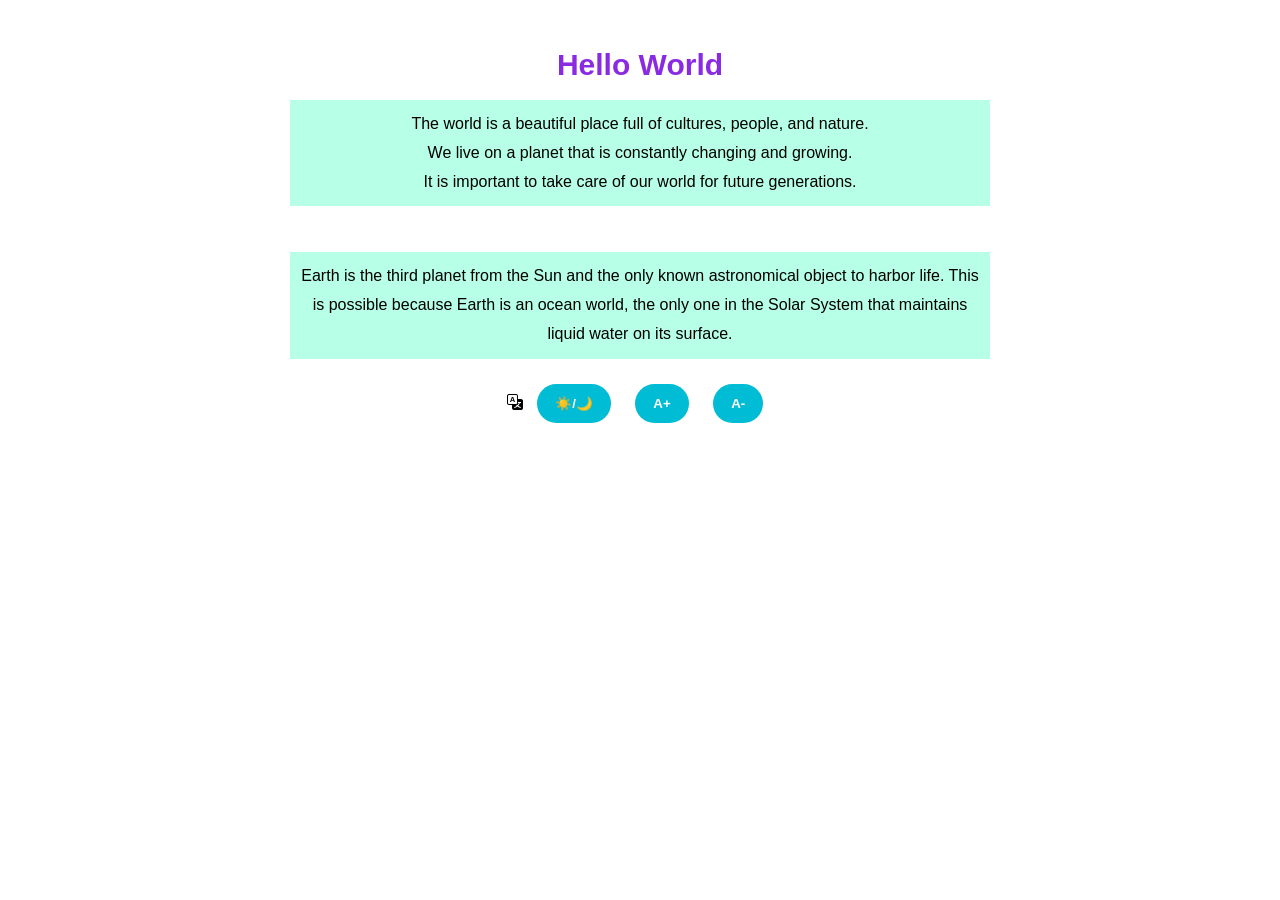
<file: index.html>
<!DOCTYPE html>
<html lang="es">

<head>
    <meta charset="UTF-8">
    <meta name="viewport" content="width=device-width, initial-scale=1.0">
    <title>Document</title>
    <link rel="preload" href="css/reset.css" as="style">
    <link rel="stylesheet" href="css/reset.css">

    <link rel="stylesheet" href="https://cdn.jsdelivr.net/npm/bootstrap-icons@1.11.3/font/bootstrap-icons.css">
    <link rel="preload" href="css/estilos.css" as="style">
    <link rel="stylesheet" href="css/estilos.css">

</head>

<body>

    <!-- tres cajas de 500px de alto y ancho centradas con flexbox en la pantalla en forma horizontal con border
    <div class="container">
        <div class="box" onclick="this.style.backgroundColor=`red`" ondblclick="this.style.backgroundColor='blue'" >
            <h2 class="titulos">CAJA 1</h2>
        </div>
        <div class="box" >
            <h2 class="titulos">CAJA 2</h2>
        </div>
        <div class="box">
            <h2 class="titulos">CAJA 3</h2>
        </div>
    </div> 
 -->

    <!--     <button id="calcular">calcular</button>
    <h2 id="resultado">Resultado</h2>
    <button id="quitar">Quitar clase</button> -->
    <!--    <div class="formatoNuevo" id="caja" title="">CAJA DE HERRAMIENTAS</div>

    <ul class="padre">

      <li class="hijo">hijo1</li>
      <li class="hijo">hijo2</li>
      <li class="hijo">hijo3</li>
      <li class="hijo">hijo4</li>
      <li class="hijo">hijo5</li>
      <li class="hijo">hijo6</li>
      <li class="hijo">hijo7</li>
      <li class="hijo">hijo8</li>
      <li class="hijo">hijo9</li>
      <li class="hijo">hijo10</li>
      <li class="hijo">hijo11</li>
      <li class="hijo">hijo12</li>
      <li class="hijo">hijo13</li>
      <li class="hijo">hijo14</li>
      <li class="hijo">hijo15</li>
    </ul>
 -->
    <!-- <div id="contenedor"></div>
<button id="btnMostrar" style="color: blueviolet;">Mostrar imagen</button>
 -->
    <h1 id="titulo">Hello World</h1>

    <p id="texto">
        The world is a beautiful place full of cultures, people, and nature.
        <br>
        We live on a planet that is constantly changing and growing.
        <br>
        It is important to take care of our world for future generations.
    </p>
    <br>
    <p id="texto2">
        Earth is the third planet from the Sun and the only known astronomical object to harbor life.
        This is possible because Earth is an ocean world, the only one in the Solar System that maintains liquid water
        on its surface.
    </p>

    <i id="traducir" class="bi bi-translate icono"></i>


    <button id="modo">☀️/🌙</button>

    <button id="aumentar">A+</button>
    <button id="disminuir">A-</button>

    <script src="js/ejercicio28.js"></script>
</body>

</html>
</file>
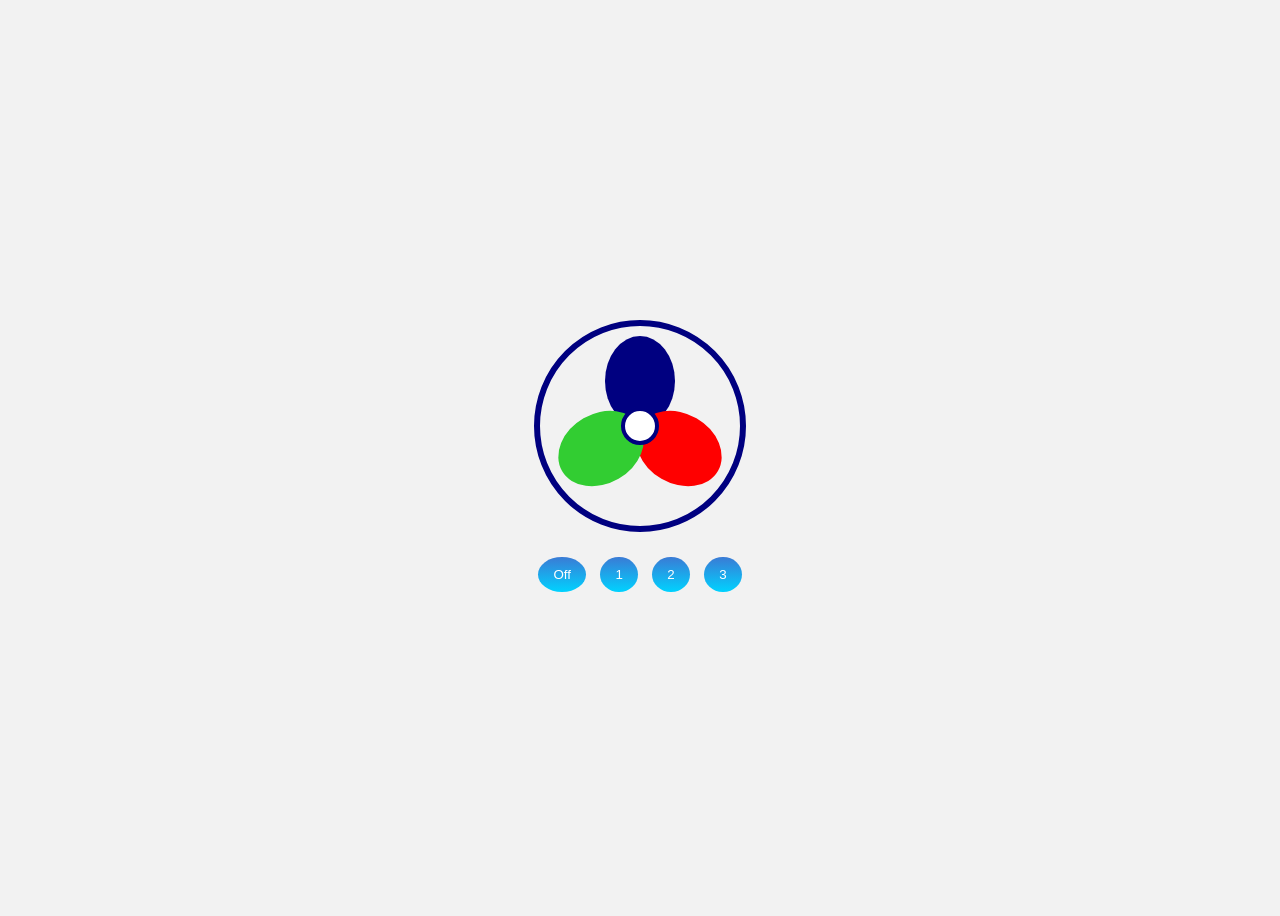
<file: abanico2/index.html>
<!DOCTYPE html>
<html lang="es">

<head>
    <meta charset="UTF-8">
    <title>Ventilador</title>
    <link rel="stylesheet" href="css/estilos.css">
</head>

<body>
    <div class="fan-container">
        <div class="fan" id="fan">
            <div class="blade blade1"></div>
            <div class="blade blade2"></div>
            <div class="blade blade3"></div>
            <div class="center"></div>
        </div>
        <div class="controls">
            <button onclick="setSpeed(0)">Off</button>
            <button onclick="setSpeed(1)">1</button>
            <button onclick="setSpeed(2)">2</button>
            <button onclick="setSpeed(3)">3</button>
        </div>
    </div>
    <script src="js/codigo.js"></script>
</body>

</html>
</file>
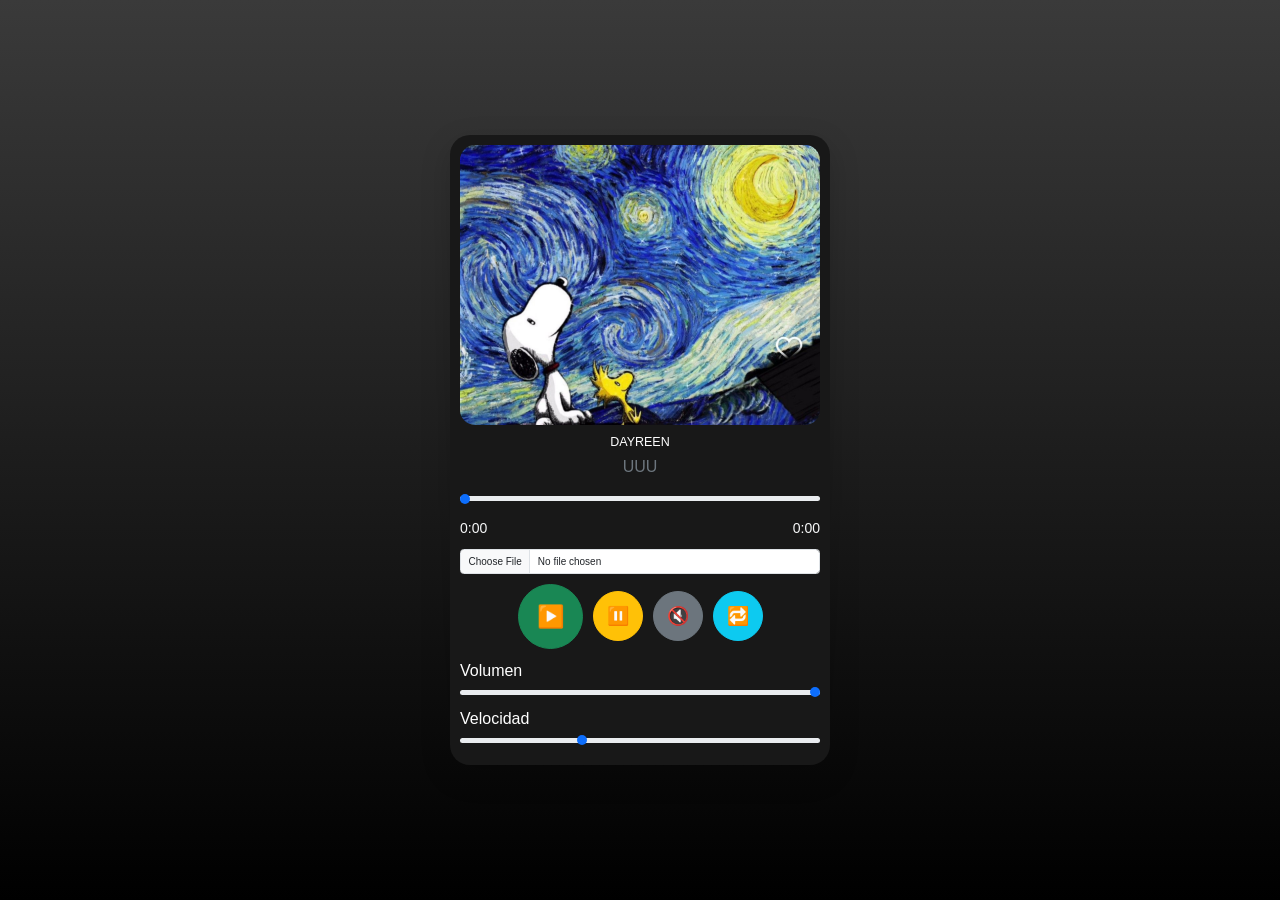
<file: audio/index.html>
<!DOCTYPE html>
<html lang="es">

<head>
    <meta charset="UTF-8">
    <title>Reproductor</title>

    <link href="https://cdn.jsdelivr.net/npm/bootstrap@5.3.2/dist/css/bootstrap.min.css" rel="stylesheet">
    <link rel="stylesheet" href="css/estilos.css">
</head>

<body class="d-flex justify-content-center align-items-center vh-100">

    <div class="card-player p-3 shadow-lg text-center">
        <div class="album-img mb-3"></div>

        <h5>DAYREEN</h5>
        <p class="text-secondary">UUU</p>

        <div class="disco-container mb-3">
            <div class="disco"></div>
        </div>


        <div class="mb-2">
            <input type="range" id="progreso" value="0" min="0" step="1" class="form-range">
        </div>


        <div class="d-flex justify-content-between text-light small mb-3">
            <span id="tiempoActual">0:00</span>
            <span id="duracion">0:00</span>
        </div>

        <input type="file" id="seleccionar" class="form-control mb-3" accept=".mp3,.wav">

        <div class="d-flex justify-content-center gap-3 controls mb-3">
            <button id="play" class="btn btn-success">▶️</button>
            <button id="pause" class="btn btn-warning">⏸️</button>
            <button id="mute" class="btn btn-secondary">🔇</button>
            <button id="loop" class="btn btn-info">🔁</button>
        </div>

        <label class="text-start w-100">Volumen</label>
        <input type="range" id="volumen" class="form-range" min="0" max="1" step="0.1" value="1">

        <label class="text-start w-100">Velocidad</label>
        <input type="range" id="velocidad" class="form-range" min="0.5" max="2" step="0.1" value="1">

    </div>

    <script src="js/codigo.js"></script>
</body>

</html>
</file>
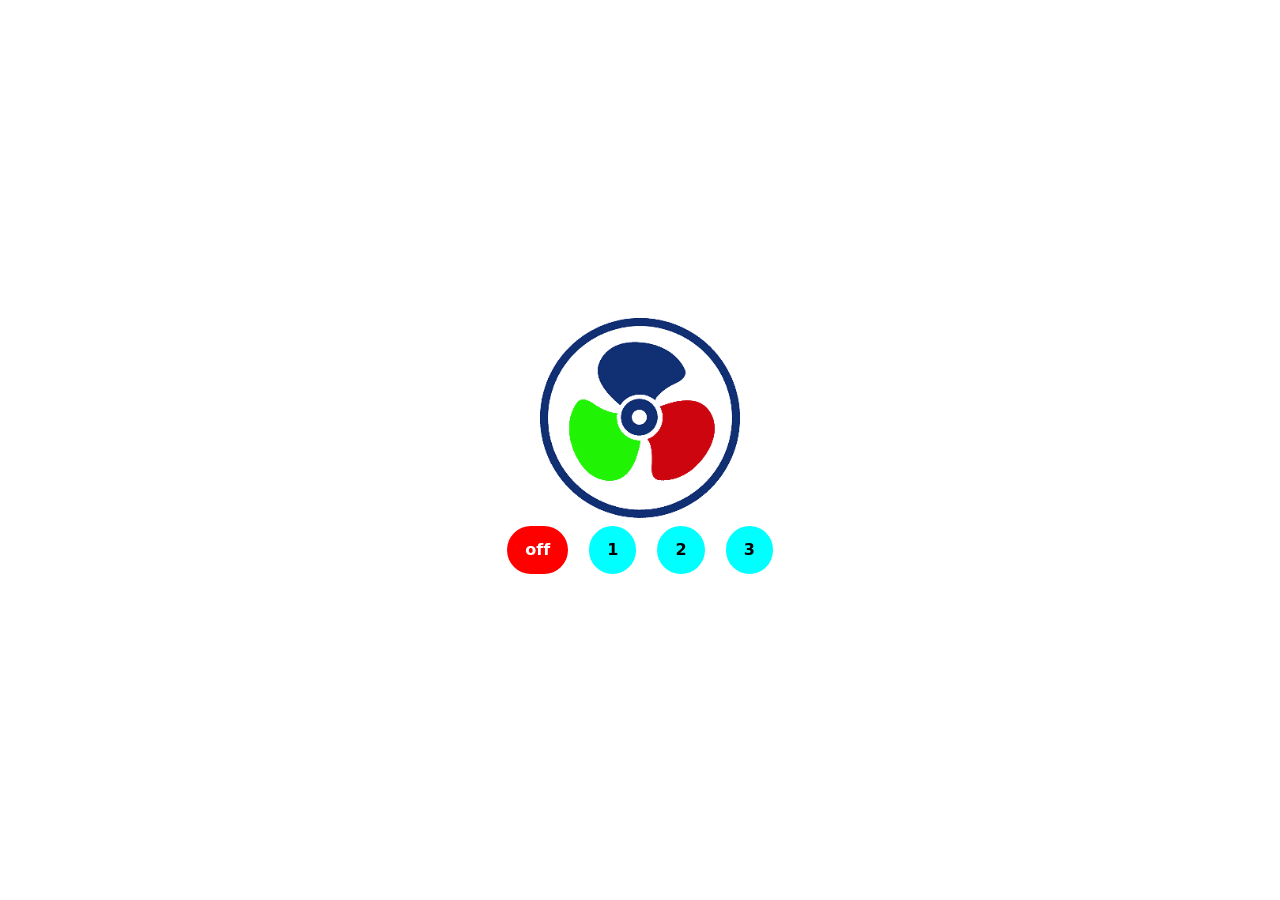
<file: avanico/index.html>
<!DOCTYPE html>
<html lang="es">
<head>
    <meta charset="UTF-8">
    <meta name="viewport" content="width=device-width, initial-scale=1.0">
    <title>Abanico</title>
   
    <link href="https://cdn.jsdelivr.net/npm/bootstrap@5.3.0/dist/css/bootstrap.min.css" rel="stylesheet">
   
    <link rel="stylesheet" href="css/estilos.css">
 
</head>
<body>
 
    <div class="contenedor">
 
        <img src="imagenes/abanico2.png" id="imgaba" alt="abanico">
        <div class="caja">
            <button class="encedido" id="on">off</button>
            <button class="botonuno" id="uno">1</button>
            <button class="botondos" id="dos">2</button>
            <button class="botontres" id="tres">3</button>
        </div>
 
    </div>
 
<script src="js/codigo.js"></script>
</body>
</html>
</file>
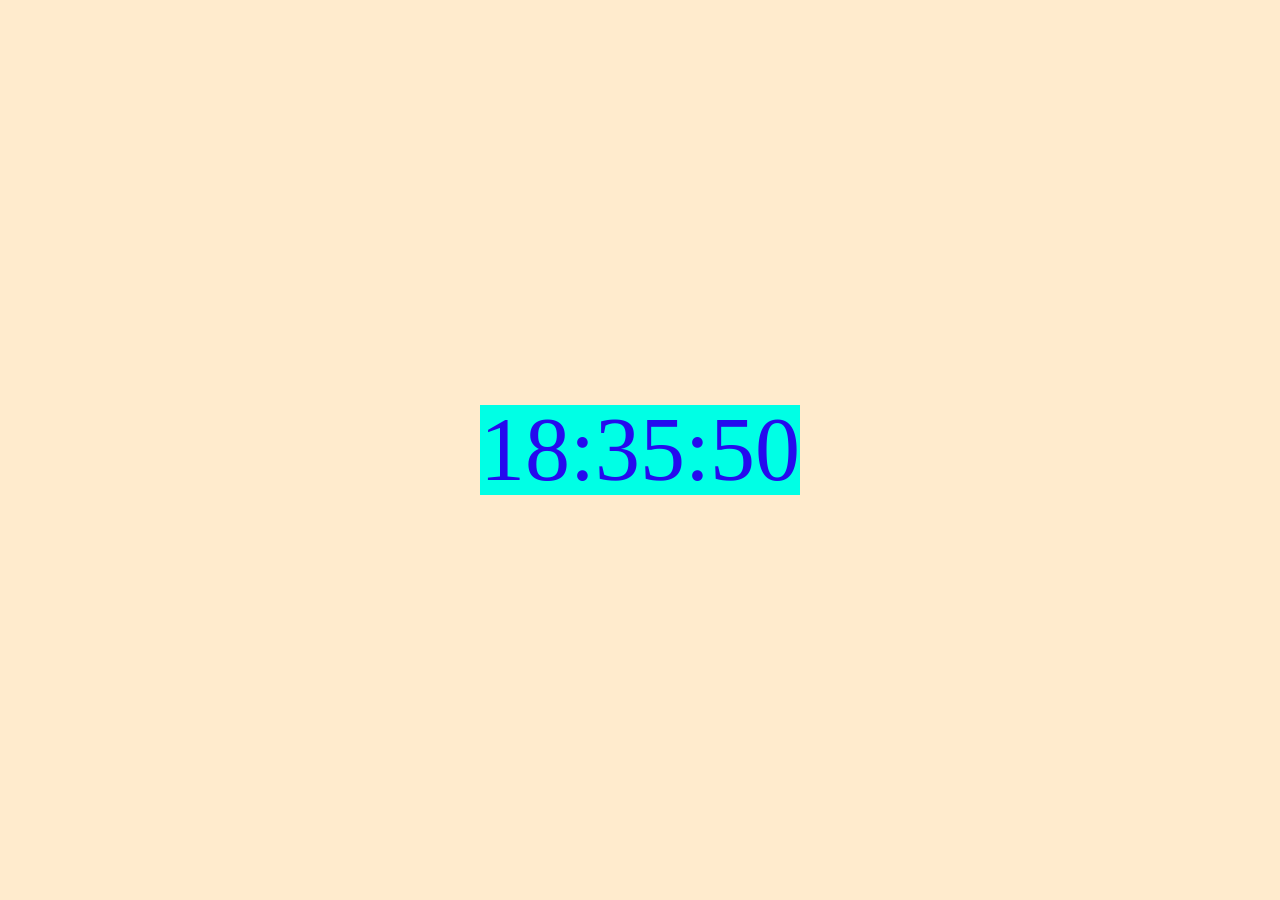
<file: reloj set time/index.html>
<!DOCTYPE html>
<html lang="es">

<head>
<meta charset="UTF-8">
<meta name="viewport" content="width=device-width, initial-scale=1.0">
<title>Calculadora</title>

<link rel="stylesheet" href="css/reset.css">
<link rel="stylesheet" href="css/estilos.css">

</head>

<body onload="iniciarReloj()">
    <div class="container">
        <h1 id="reloj"></h1>
    </div>


<script src="js/codigo.js"></script>

</body>
</html>
</file>
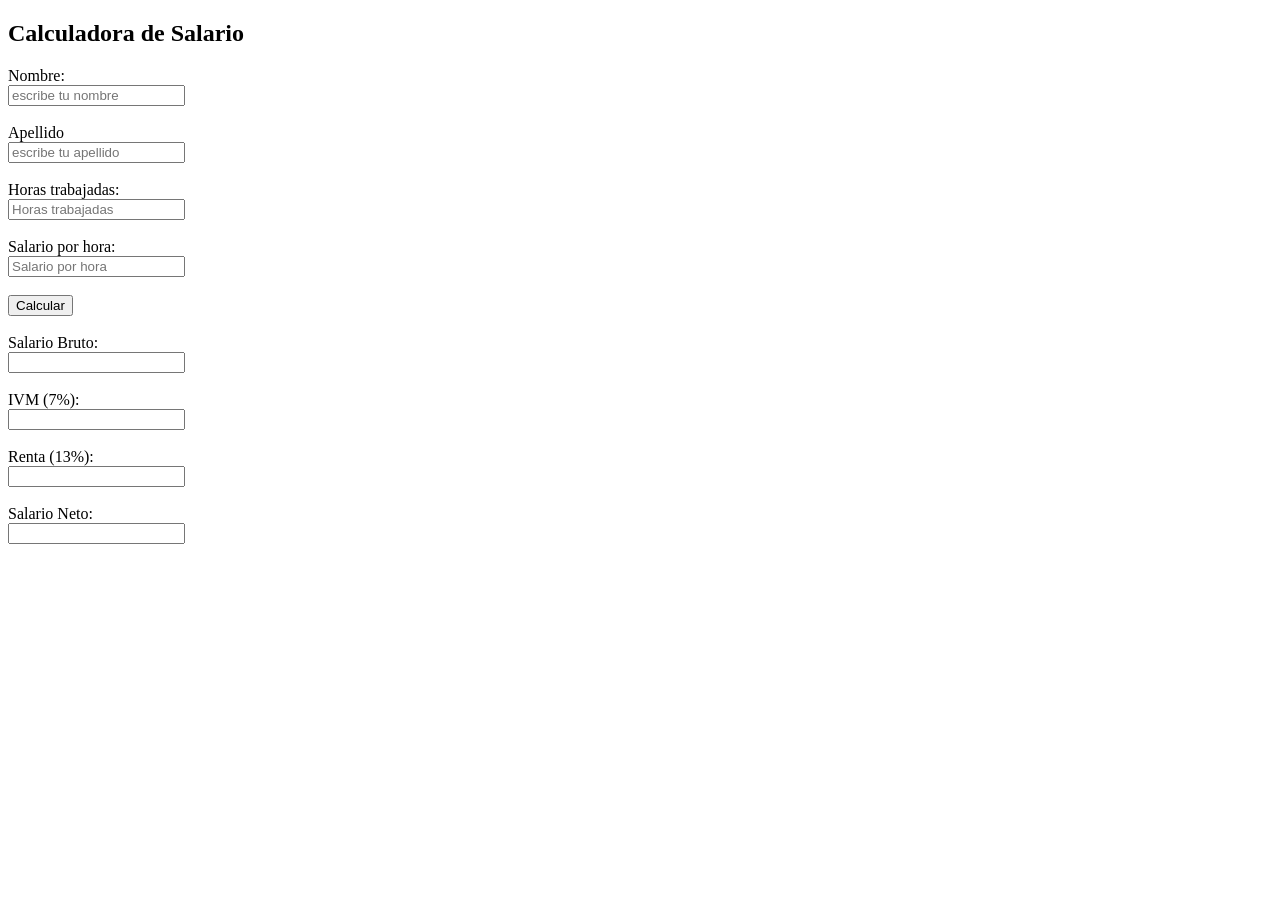
<file: practicas/carpeta base - copia (2)/index.html>
<!DOCTYPE html>
<html lang="es">

<head>
    <meta charset="UTF-8">
    <title>Calculadora de Salario</title>
</head>

<body>
    <h2>Calculadora de Salario</h2>
    <label>Nombre:</label><br>
    <input type="text" id="nombre" placeholder="escribe tu nombre"><br><br>
    <label>Apellido</label><br>
    <input type="text" id="apellido" placeholder="escribe tu apellido"><br><br>
    <label>Horas trabajadas:</label><br>
    <input type="numero" id="horas" placeholder="Horas trabajadas"><br><br>
    <label>Salario por hora:</label><br>
    <input type="numero" id="salarioHora" placeholder="Salario por hora"><br><br>
    
    <button onclick="calcularSalario()">Calcular</button><br><br>
    
    <label>Salario Bruto:</label><br>
    <input type="text" id="bruto"><br><br>
    <label>IVM (7%):</label><br>
    <input type="text" id="ivm"><br><br>
    <label>Renta (13%):</label><br>
    <input type="text" id="renta"><br><br>
    <label>Salario Neto:</label><br>
    <input type="text" id="neto"><br><br>

    <script src="js/codigo.js"></script>
</body>

</html>
</file>
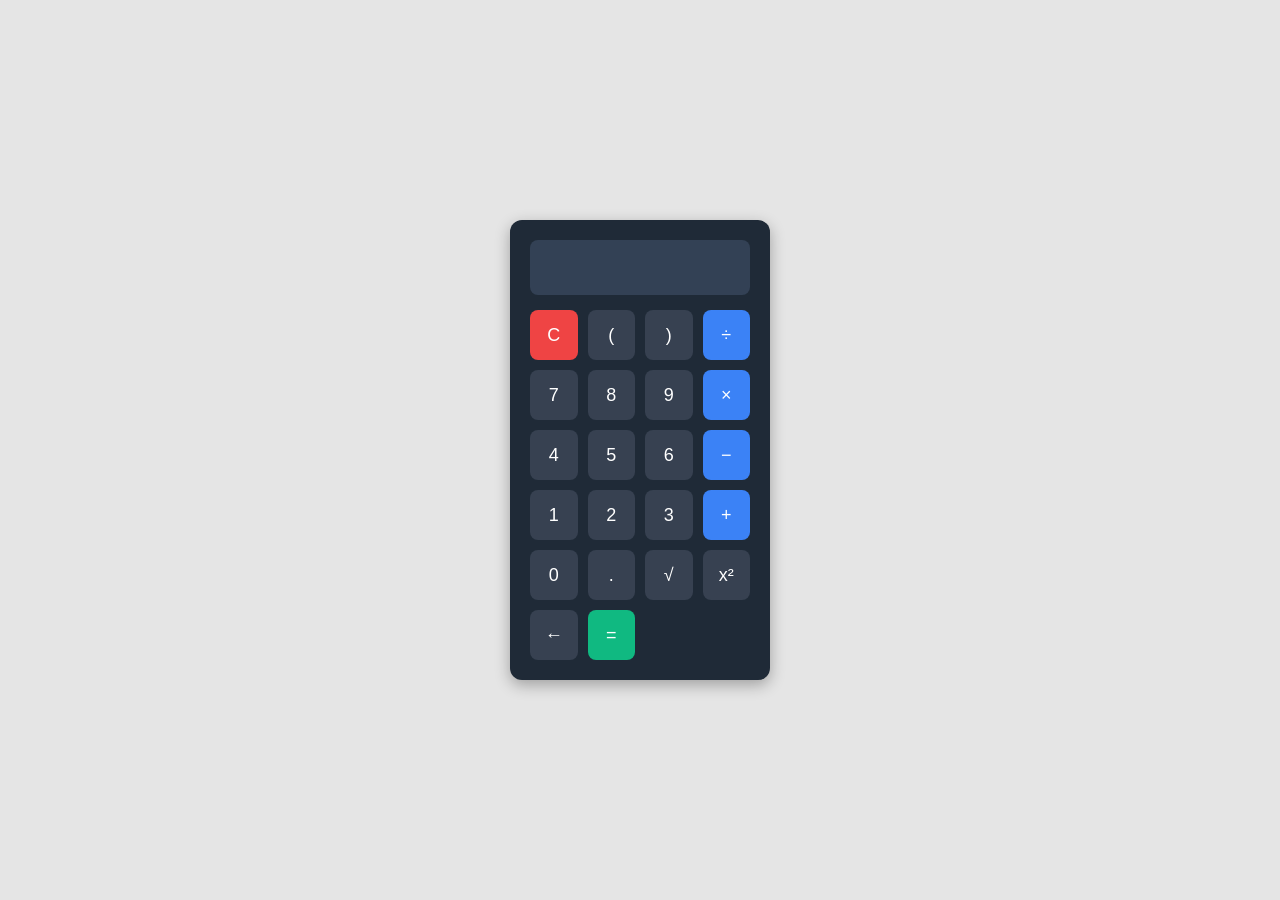
<file: practicas/carpeta base - copia/index.html>
<!DOCTYPE html>
<html lang="es">

<head>
<meta charset="UTF-8">
<meta name="viewport" content="width=device-width, initial-scale=1.0">
<title>Calculadora</title>

<link rel="stylesheet" href="css/reset.css">
<link rel="stylesheet" href="css/estilos.css">

</head>

<body>

<div class="calculadora">

    <div class="pantalla">
        <input type="text" id="resultado" readonly>
    </div>

    <div class="botones">

        <button class="rojo" onclick="limpiar()">C</button>
        <button onclick="agregar('(')">(</button>
        <button onclick="agregar(')')">)</button>
        <button class="operador" onclick="agregar('/')">÷</button>

       

        <button onclick="agregar(7)">7</button>
        <button onclick="agregar(8)">8</button>
        <button onclick="agregar(9)">9</button>
        <button class="operador" onclick="agregar('*')">×</button>

        <button onclick="agregar(4)">4</button>
        <button onclick="agregar(5)">5</button>
        <button onclick="agregar(6)">6</button>
        <button class="operador" onclick="agregar('-')">−</button>

        <button onclick="agregar(1)">1</button>
        <button onclick="agregar(2)">2</button>
        <button onclick="agregar(3)">3</button>
        <button class="operador" onclick="agregar('+')">+</button>

        <button onclick="agregar(0)">0</button>
        
        
        <button onclick="agregar('.')">.</button>
        <button onclick="elevado()">√</button>
        <button onclick="cuadrado()">x²</button>
        <button onclick="borrar()">←</button>
        <button class="igual" onclick="calcular()">=</button>

    </div>

</div>

<script src="js/codigo.js"></script>

</body>
</html>
</file>
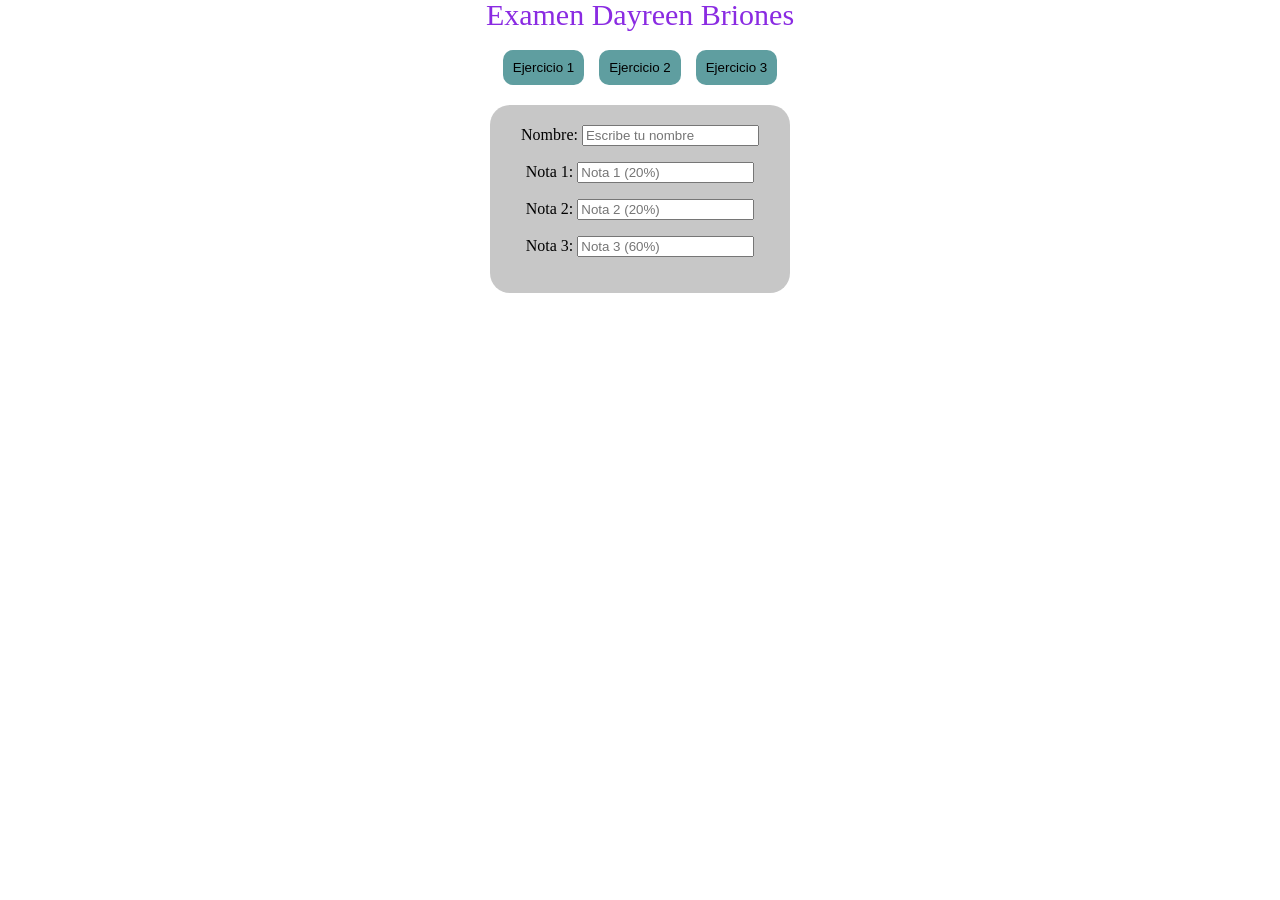
<file: practicas/Examen Dayreen Briones/index.html>
<!DOCTYPE html>
<html lang="es">

<head>
    <meta charset="UTF-8">
    <meta name="viewport" content="width=device-width, initial-scale=1.0">
    <title>Examen</title>

   
    <link rel="preload" href="css/reset.css" as="style">
    <link rel="stylesheet" href="css/reset.css">

    <link rel="preload" href="css/estilos.css" as="style">
    <link rel="stylesheet" href="css/estilos.css">

</head>

<body>

    <h2 class="day">Examen Dayreen Briones</h2>


    <div>
        <button class="boton" onclick="codigo()">Ejercicio 1</button>
        <button class="boton" onclick="leerNumero()">Ejercicio 2</button>
        <button class="boton" onclick="ejercicio3()">Ejercicio 3</button>
    </div>


    <div class="tabla">
        <label>Nombre:</label>
        <input type="text" id="nombre" placeholder="Escribe tu nombre"><br><br>

        <label>Nota 1:</label>
        <input type="numero" id="nota1" placeholder="Nota 1 (20%)"><br><br>

        <label>Nota 2:</label>
        <input type="numero" id="nota2" placeholder="Nota 2 (20%)"><br><br>

        <label>Nota 3:</label>
        <input type="numero" id="nota3" placeholder="Nota 3 (60%)"><br><br>
    </div>


    <script src="js/codigo.js"></script>
    <script src="js/ejercicio2.js"></script>
    <script src="js/ejercicio 3.js"></script>

</body>

</html>
</file>
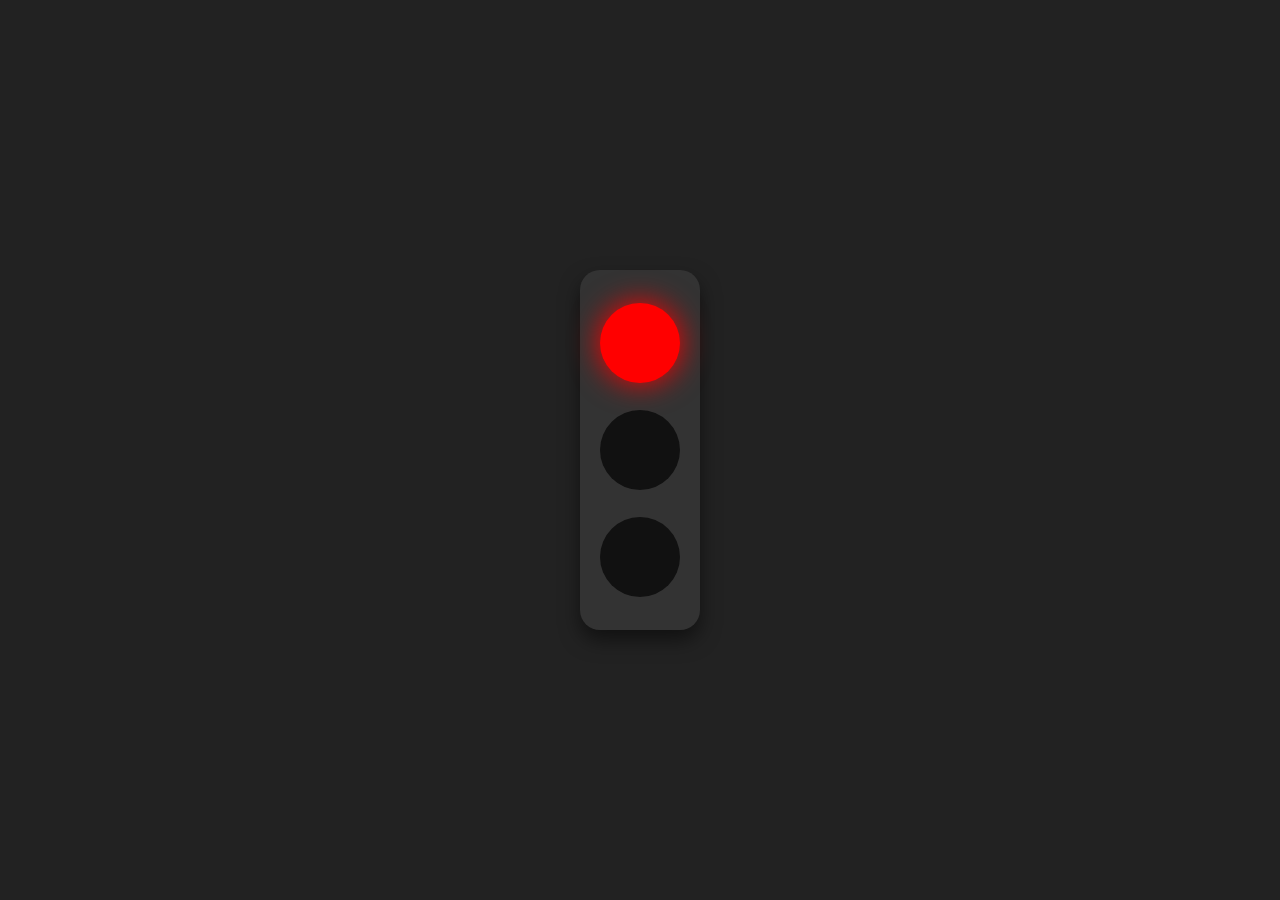
<file: practicas/semaforo/index.html>
<!DOCTYPE html>
<html lang="es">
<head>
<meta charset="UTF-8">
<meta name="viewport" content="width=device-width, initial-scale=1.0">
<title>Semáforo Automático</title>
<link rel="stylesheet" href="css/estilos.css">
</head>
<body>

  <div class="semaforo">
    <div class="luz" id="luz-roja"></div>
    <div class="luz" id="luz-amarilla"></div>
    <div class="luz" id="luz-verde"></div>
  </div>

  <script src="js/semaforo.js">
  </script>

</body>
</html>
</file>
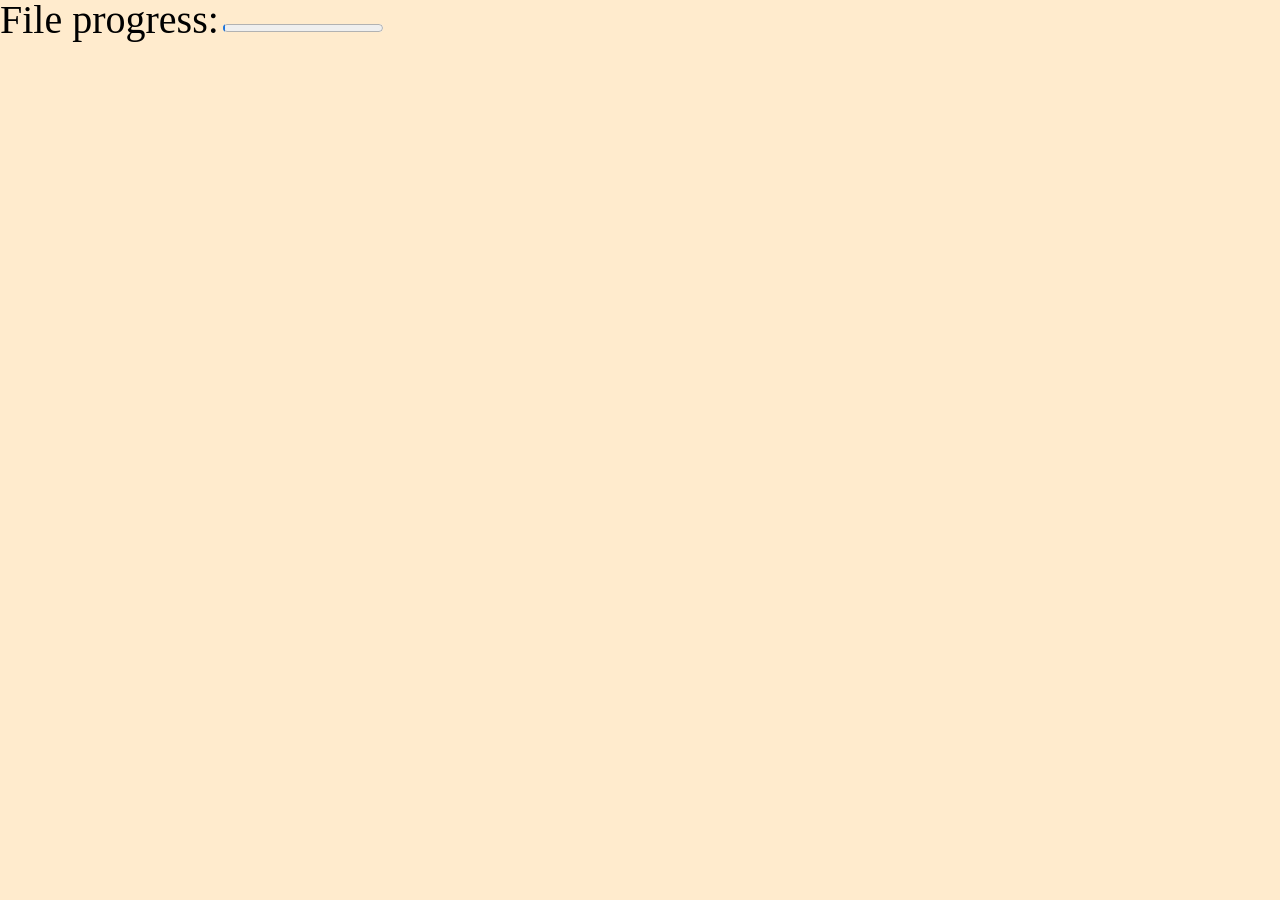
<file: practicas/practicaaa/index3.html>
<!DOCTYPE html>
<html lang="es">
<head>
    <meta charset="UTF-8">
    <meta name="viewport" content="width=device-width, initial-scale=1.0">
    <title>Document</title>
    <link rel="preload" href="css/reset.css" as="style">
    <link rel="stylesheet" href="css/reset.css">


    <link rel="preload" href="css/estilos.css" as="style">
    <link rel="stylesheet" href="css/estilos.css">

</head>
<body>
    <label class="barra" for="file">File progress:</label>

<progress id="file" max="100" value="0"></progress>

<script src="js/ejer3.js"></script>
</body>
</html>
</file>
<file: css/estilos.css>
/* CONFIGURACIÓN BASE */
:root {
    --negro: #000;
    --blanco: #fff;
}

html {
    box-sizing: border-box;
    font-size: 62.5%; 
}
*,
*::before,
*::after {
    box-sizing: inherit;
}


body{
    font-size: 1.6rem; 
    font-family: sans-serif;
    text-align: center;
    padding: 50px;
    background-color: white;
    color: black;
    transition: all 0.3s ease;
}


.oscuro{
    background-color: black;
    color: white;
}


button{
    margin: 10px;
    padding: 12px 18px;
    border: none;
    border-radius: 20px;
    cursor: pointer;
    background-color: #00bcd4;
    color: white;
    font-weight: bolder;
    transition: all 0.3s ease-in-out;
}

button:hover{
    background-color: #0097a7;
    transform: scale(1.1);
}

button:active{
    transform: scale(0.95);
    background-color: black;
}


#titulo {
    font-size: 3rem;
    color: blueviolet;
    font-weight: bolder;
    margin-bottom: 20px;
}

#texto, #texto2{
    font-size: 1em; 
    line-height: 1.8;
    background-color: rgba(127, 255, 212, 0.548);
    margin: 15px auto;
    max-width: 700px;
    padding: 10px;
}
</file>
<file: abanico2/css/estilos.css>
body {
    display: flex;
    justify-content: center;
    align-items: center;
    height: 100vh;
    background: #f2f2f2;
    font-family: sans-serif;
}

.fan-container {
    text-align: center;
}

.fan {
    width: 200px;
    height: 200px;
    border: 6px solid navy;
    border-radius: 50%;
    position: relative;
    margin: auto;
}

.blade {
    width: 70px;
    height: 90px;
    position: absolute;
    top: 50%;
    left: 50%;
    transform-origin: bottom center;
    border-radius: 50%;
}

/* Aspas */
.blade1 {
    background: navy;
    transform: translate(-50%, -100%) rotate(0deg);
}

.blade2 {
    background: red;
    transform: translate(-50%, -100%) rotate(120deg);
}

.blade3 {
    background: limegreen;
    transform: translate(-50%, -100%) rotate(240deg);
}

.center {
    width: 30px;
    height: 30px;
    background: white;
    border: 4px solid navy;
    border-radius: 50%;
    position: absolute;
    top: 50%;
    left: 50%;
    transform: translate(-50%, -50%);
}

/* Animación */
@keyframes spin {
    from {
        transform: rotate(0deg);
    }

    to {
        transform: rotate(360deg);
    }
}

/* Controles */
.controls {
    margin-top: 20px;
}

button {
    margin: 5px;
    padding: 10px 15px;
    border-radius: 50%;
    border: none;
    background: linear-gradient(to bottom, #3a7bd5, #00d2ff);
    color: white;
    cursor: pointer;
}
</file>
<file: audio/css/estilos.css>
:root{
    --negro:#000;
    --blanco:#fff;
}

html{
    box-sizing: border-box;
    font-size: 62.5%;
}

*,*::before,*::after{
    box-sizing: inherit;
}

body{
    font-size: 1.6rem;
    background: linear-gradient(to bottom, #3a3a3a, #000);
    font-family: Arial, Helvetica, sans-serif;
}


.card-player{
    width: 380px;
    border-radius: 20px;
    background: #181818;
    color: white;
    padding: 20px;
}

.album-img{
    width: 100%;
    height: 280px;
    border-radius: 15px;

    background-image: url("../imagenes/snoppy.jpg");
    background-size: cover;
    background-position: center;
    background-repeat: no-repeat;
}

.controls{
    align-items: center;
}

.controls button{
    border-radius: 50%;
    width: 50px;
    height: 50px;
    font-size: 18px;
}
#play{
    width: 65px;
    height: 65px;
    font-size: 22px;
}

.controls button:hover{
    transform: scale(1.1);
    transition: 0.2s;
}
</file>
<file: avanico/css/estilos.css>
/* CSS INICIALES */
/* Fuentes y variables */
:root{
    --negro:#000;
    --blanco:#fff;
    
}
/* Sirve para trabajar con multiplos de 10px */

html{
    box-sizing: border-box;
    font-size: 62.5%;
}


/* Sirve para que se herede el box-sizing a todas las etiquetas  */
*,*::before,*::after{
    box-sizing: inherit;
}

body{
    font-size: 1.6rem;
}

/***********************************************/

body{
    display: flex;
    justify-content: center;
    align-items: center;
    height: 100vh;
}

.contenedor{
    text-align: center;
}

#imgaba{
    width: 200px;
    animation: girar 1s linear infinite;
    animation-play-state: paused; 
}

@keyframes girar {
    from {
        transform: rotate(0deg);
    }
    to {
        transform: rotate(360deg);
    }
}

.caja button{
    margin: 8px;
    padding: 12px 18px;
    border: none;
    border-radius: 25px; 
    background-color: #00ffff; 
    color: black;
    font-weight: bold;
    transition: all 0.3s ease;
    cursor: pointer;
}

.caja button:hover{
    background-color: #7fffd4;
    transform: scale(1.1);
}

.caja button:active{
    background-color: black;
    color: white;
    transform: scale(0.95);
}

#on{
    background-color: red;
    color: white;
    border-radius: 25px;
    padding: 12px 18px;
    font-weight: bold;
    transition: all 0.3s ease;
}

#on.activo{
    background-color: limegreen;
    color: black;
}
</file>
<file: reloj set time/css/estilos.css>
/* CSS INICIALES */
/* Fuentes y variables */
:root {
    --negro: #000;
    --blanco: #fff;

}

/* Sirve para trabajar con multiplos de 10px */

html {
    box-sizing: border-box;
    font-size: 62.5%;
}


/* Sirve para que se herede el box-sizing a todas las etiquetas  */
*,
*::before,
*::after {
    box-sizing: inherit;
}

body {
    background-color: rgb(255, 235, 205);
    height: 100vh;
    display: flex;
    justify-content: center;
    align-items: center;
    font-size: 1.6rem;
}

#reloj {
    font-size: 9rem;
    color: rgb(37, 10, 238);
    text-align: center;
    background-color: rgb(0, 255, 229);
    

}
</file>
<file: practicas/carpeta base - copia/css/estilos.css>
/* CSS INICIALES */
/* Fuentes y variables */
:root{
    --negro:#000;
    --blanco:#fff;
    
}
/* Sirve para trabajar con multiplos de 10px */

html{
    box-sizing: border-box;
    font-size: 62.5%;
}


/* Sirve para que se herede el box-sizing a todas las etiquetas  */
*,*::before,*::after{
    box-sizing: inherit;
}

body{
    font-size: 1.6rem;
}

/* fondo de la página */
body{
background-color:#e5e5e5;
font-family:Arial, Helvetica, sans-serif;
display:flex;
justify-content:center;
align-items:center;
height:100vh;
}

.calculadora{
background-color:#1f2a37;
padding:20px;
border-radius:12px;
box-shadow:0 5px 15px rgba(0,0,0,0.3);
width:260px;
}

.pantalla{
margin-bottom:15px;
}

#resultado{
width:100%;
height:55px;
background-color:#334155;
border:none;
border-radius:8px;
color:white;
font-size:24px;
text-align:right;
padding-right:10px;
}

.botones{
display:grid;
grid-template-columns:repeat(4,1fr);
gap:10px;
}

button{
height:50px;
border:none;
border-radius:8px;
font-size:18px;
background-color:#374151;
color:white;
cursor:pointer;
}

button:hover{
opacity:0.9;
}

.operador{
background-color:#3b82f6;
}

.igual{
background-color:#10b981;
}

.rojo{
background-color:#ef4444;
}
</file>
<file: practicas/Examen Dayreen Briones/css/estilos.css>
/* CSS INICIALES */
/* Fuentes y variables */
:root {
    --negro: #000;
    --blanco: #fff;

}

/* Sirve para trabajar con multiplos de 10px */

html {
    box-sizing: border-box;
    font-size: 62.5%;
}


/* Sirve para que se herede el box-sizing a todas las etiquetas  */
*,
*::before,
*::after {
    box-sizing: inherit;
}

body {
    font-size: 1.6rem;
}

/* **************************codigo aqui**************************************** */

.day {
    font-size: 3rem;
    margin: auto;
    text-align: center;
    color: blueviolet;
}

div {
    display: flex;
    justify-content: center; 
    align-items: center;
    gap: 15px; 
    margin-top: 20px;
}


.boton {
    margin-top: auto;
    text-align: center;
    background-color: cadetblue;
    flex-direction: column;
    padding: 1rem;
    border: none;
    border-radius: 10px;
    cursor: pointer;
}

.boton:hover {
    background-color: rgb(0, 74, 139);
    transform: scale(1.05);
}

.tabla {
    display: block;
    margin: 2rem auto;
    margin-left: auto;
    border-radius: 2rem;
    justify-content: center;
    background-color: rgba(105, 105, 105, 0.373);
    padding: 2rem;
    width: 30rem;
    text-align: center;
}
</file>
<file: practicas/semaforo/css/estilos.css>
body {
    display: flex;
    justify-content: center;
    align-items: center;
    height: 100vh;
    margin: 0;
    background-color: #222; 
  }


  .semaforo {
    width: 120px;
    height: 320px;
    background-color: #333; 
    border-radius: 20px;
    display: flex;
    flex-direction: column;
    align-items: center;
    justify-content: space-around;
    padding: 20px 0;
    box-shadow: 0 10px 20px rgba(0,0,0,0.5); 
  }

  .luz {
    width: 80px;
    height: 80px;
    border-radius: 50%;
    background-color: #111; 
    transition: background-color 0.3s, box-shadow 0.3s; 
  }

  .luz.rojo_prendido {
    background-color: #ff0000 !important;
    box-shadow: 0 0 30px #ff0000; 
  }

  .luz.amarillo_prendido {
    background-color: #ffcc00 !important;
    box-shadow: 0 0 30px #ffcc00;
  }

  .luz.verde_prendido {
    background-color: #00ff00 !important;
    box-shadow: 0 0 30px #00ff00;
  }
</file>
<file: practicas/practicaaa/css/estilos.css>
/* CSS INICIALES */
/* Fuentes y variables */
:root{
    --negro:#000;
    --blanco:#fff;
    
}
/* Sirve para trabajar con multiplos de 10px */

html{
    box-sizing: border-box;
    font-size: 62.5%;
}


/* Sirve para que se herede el box-sizing a todas las etiquetas  */
*,*::before,*::after{
    box-sizing: inherit;
}

body{
    font-size: 1.6rem;
    background-color: blanchedalmond;
}

#mensaje1 {
    font-size: 4rem;
    justify-content: center;
    text-align: center;
    color:darkmagenta
}
#mensaje2 {
    font-size: 4rem;
    justify-content: center;
    text-align: center;
    color:darkblue;
}
#mensaje3 {
    font-size: 4rem;
    justify-content: center;
    text-align: center;
    color:crimson;
}

.barra {
    font-size: 4rem;
}
</file>
